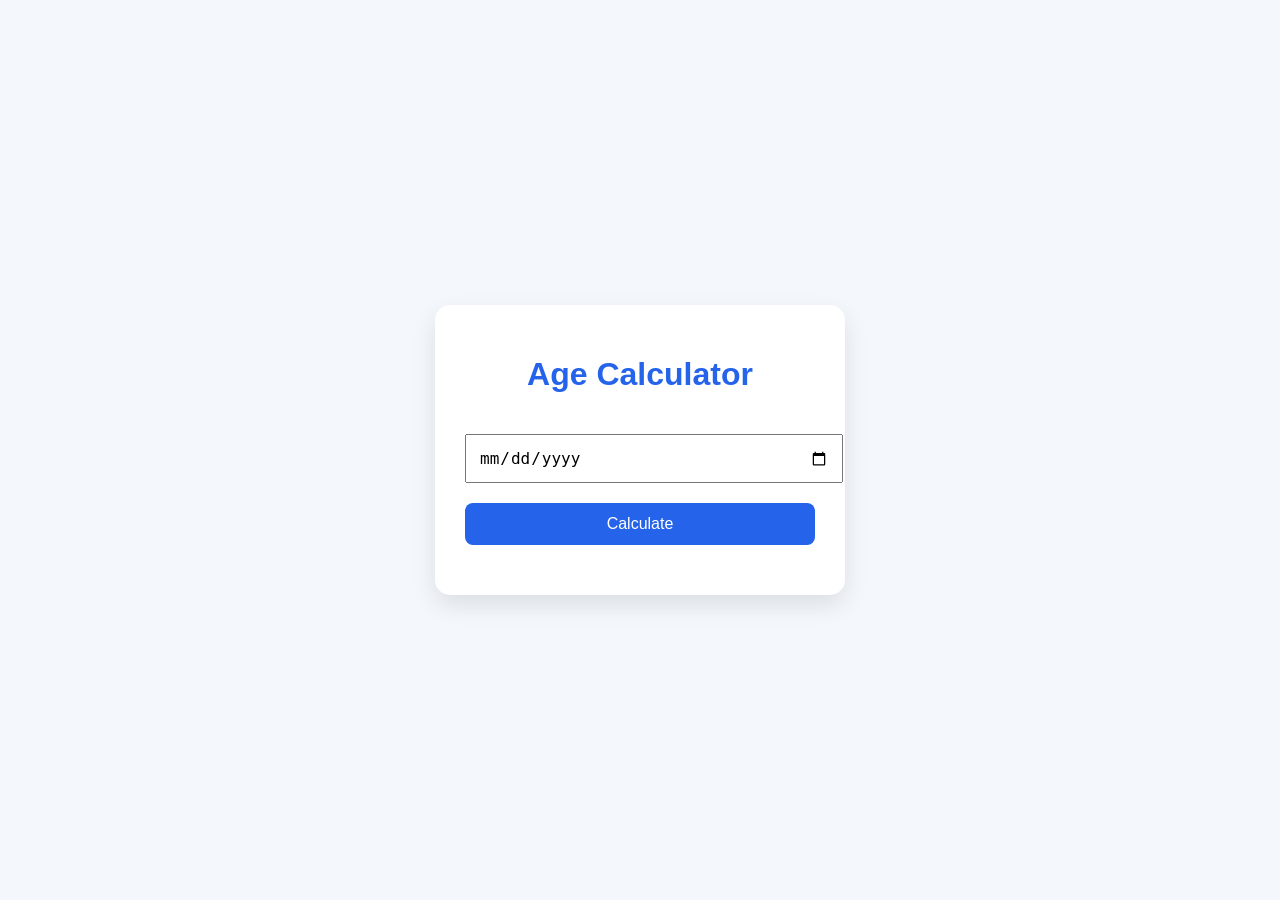
<file: age-calculator.html>
<!DOCTYPE html>
<html lang="en">
<head>
<meta charset="UTF-8">
<meta name="viewport" content="width=device-width, initial-scale=1.0">
<title>Age Calculator - SmartTools</title>

<style>
body{
font-family:Arial,sans-serif;
background:#f4f7fc;
display:flex;
justify-content:center;
align-items:center;
height:100vh;
margin:0;
}

.box{
background:#fff;
padding:30px;
border-radius:15px;
box-shadow:0 10px 25px rgba(0,0,0,.1);
width:350px;
text-align:center;
}

h1{
color:#2563eb;
}

input{
width:100%;
padding:12px;
margin:20px 0;
font-size:16px;
}

button{
background:#2563eb;
color:white;
border:none;
padding:12px 20px;
border-radius:8px;
cursor:pointer;
width:100%;
font-size:16px;
}

#result{
margin-top:20px;
font-size:18px;
font-weight:bold;
}
</style>

</head>
<body>

<div class="box">

<h1>Age Calculator</h1>

<input type="date" id="dob">

<button onclick="calculateAge()">Calculate</button>

<div id="result"></div>

</div>

<script>

function calculateAge(){

let dob=document.getElementById("dob").value;

if(!dob){
alert("Select your Date of Birth");
return;
}

let birth=new Date(dob);
let today=new Date();

let age=today.getFullYear()-birth.getFullYear();

let month=today.getMonth()-birth.getMonth();

if(month<0 || (month===0 && today.getDate()<birth.getDate())){
age--;
}

document.getElementById("result").innerHTML=
"Your Age is <br><br>"+age+" Years";

}

</script>

</body>
</html>
</file>
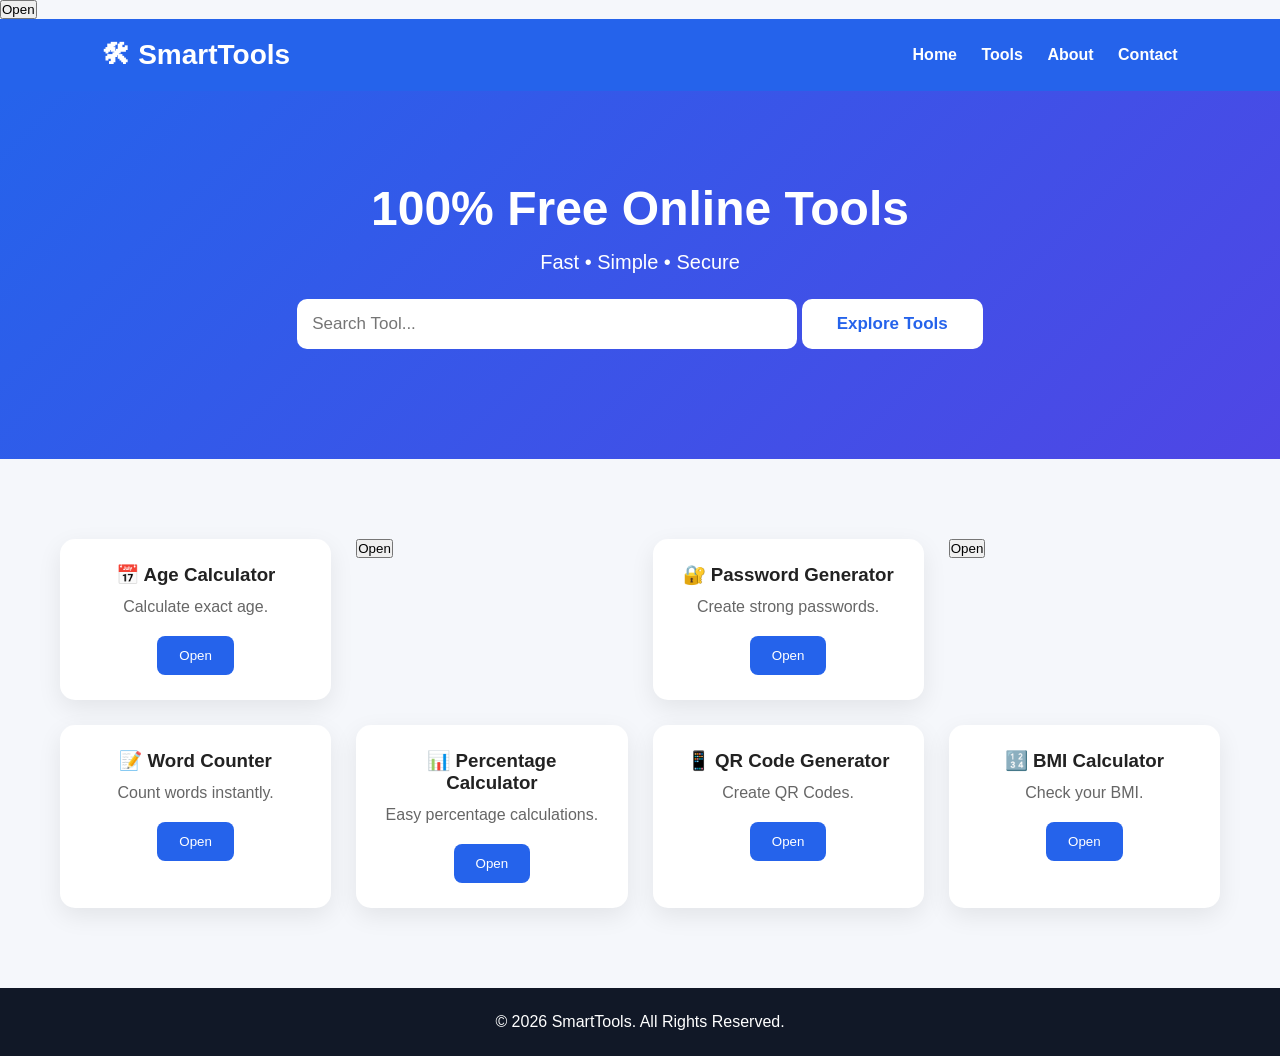
<file: indez.html>
<!DOCTYPE html>
<html lang="en">
<head>
<meta charset="UTF-8">
<meta name="viewport" content="width=device-width, initial-scale=1.0">
<title>SmartTools - Free Online Tools</title>
<link rel="stylesheet" href="style.css">
</head>
<body>
<a href="qr-generator.html">
<button>Open</button>
</a>
<header class="header">
    <div class="logo">🛠 SmartTools</div>

    <nav>
        <a href="#">Home</a>
        <a href="#">Tools</a>
        <a href="#">About</a>
        <a href="#">Contact</a>
    </nav>
</header>

<section class="hero">

<h1>100% Free Online Tools</h1>

<p>Fast • Simple • Secure</p>

<input id="search" type="text" placeholder="Search Tool...">

<button>Explore Tools</button>

</section>

<section class="tools">

<div class="tool">
<h3>📅 Age Calculator</h3>
<p>Calculate exact age.</p>
<button>Open</button>
</div>
<a href="age-calculator.html">
    <button>Open</button>
</a>
<div class="tool">
<h3>🔐 Password Generator</h3>
<p>Create strong passwords.</p>
<button>Open</button>
</div>
<a href="password-generator.html">
<button>Open</button>
</a>
<div class="tool">
<h3>📝 Word Counter</h3>
<p>Count words instantly.</p>
<button>Open</button>
</div>

<div class="tool">
<h3>📊 Percentage Calculator</h3>
<p>Easy percentage calculations.</p>
<button>Open</button>
</div>

<div class="tool">
<h3>📱 QR Code Generator</h3>
<p>Create QR Codes.</p>
<button>Open</button>
</div>

<div class="tool">
<h3>🔢 BMI Calculator</h3>
<p>Check your BMI.</p>
<button>Open</button>
</div>

</section>

<footer>

<p>© 2026 SmartTools. All Rights Reserved.</p>

</footer>

<script src="script.js"></script>

</body>
</html>
</file>
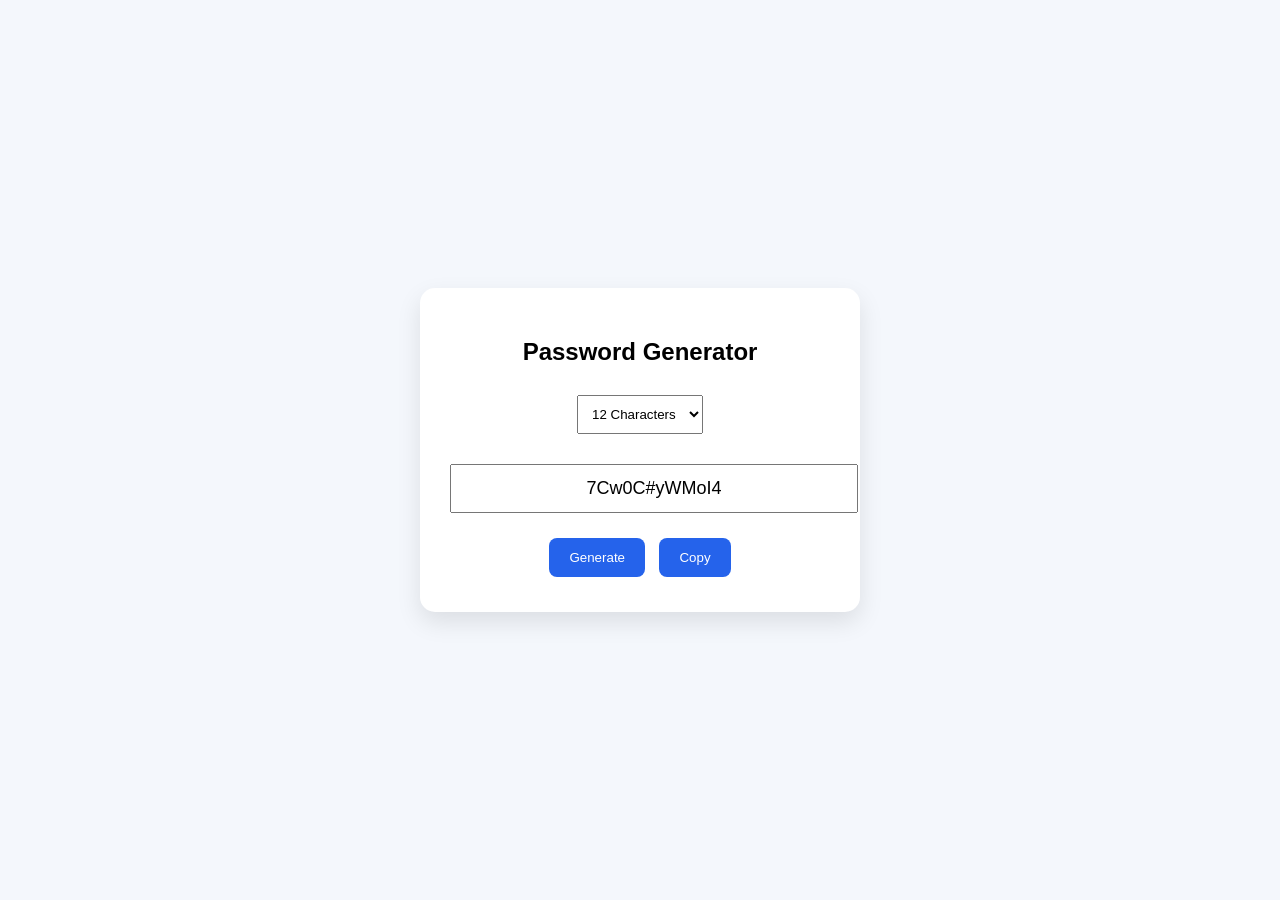
<file: password-generator.html>
<!DOCTYPE html>
<html lang="en">
<head>
<meta charset="UTF-8">
<meta name="viewport" content="width=device-width, initial-scale=1.0">
<title>Password Generator - SmartTools</title>

<style>
body{
font-family:Arial,sans-serif;
background:#f4f7fc;
display:flex;
justify-content:center;
align-items:center;
height:100vh;
margin:0;
}

.box{
background:white;
padding:30px;
border-radius:15px;
box-shadow:0 10px 25px rgba(0,0,0,.1);
width:380px;
text-align:center;
}

input{
width:100%;
padding:12px;
font-size:18px;
margin:20px 0;
text-align:center;
}

button{
background:#2563eb;
color:white;
border:none;
padding:12px 20px;
border-radius:8px;
cursor:pointer;
margin:5px;
}

select{
padding:10px;
margin:10px;
}
</style>

</head>
<body>

<div class="box">

<h2>Password Generator</h2>

<select id="length">
<option value="8">8 Characters</option>
<option value="10">10 Characters</option>
<option value="12" selected>12 Characters</option>
<option value="16">16 Characters</option>
<option value="20">20 Characters</option>
</select>

<input type="text" id="password" readonly>

<br>

<button onclick="generate()">Generate</button>

<button onclick="copyPass()">Copy</button>

</div>

<script>

function generate(){

const chars="ABCDEFGHIJKLMNOPQRSTUVWXYZabcdefghijklmnopqrstuvwxyz0123456789!@#$%^&*()";

let len=document.getElementById("length").value;

let pass="";

for(let i=0;i<len;i++){

pass+=chars.charAt(Math.floor(Math.random()*chars.length));

}

document.getElementById("password").value=pass;

}

function copyPass(){

let input=document.getElementById("password");

input.select();

document.execCommand("copy");

alert("Password Copied");

}

generate();

</script>

</body>
</html>
</file>
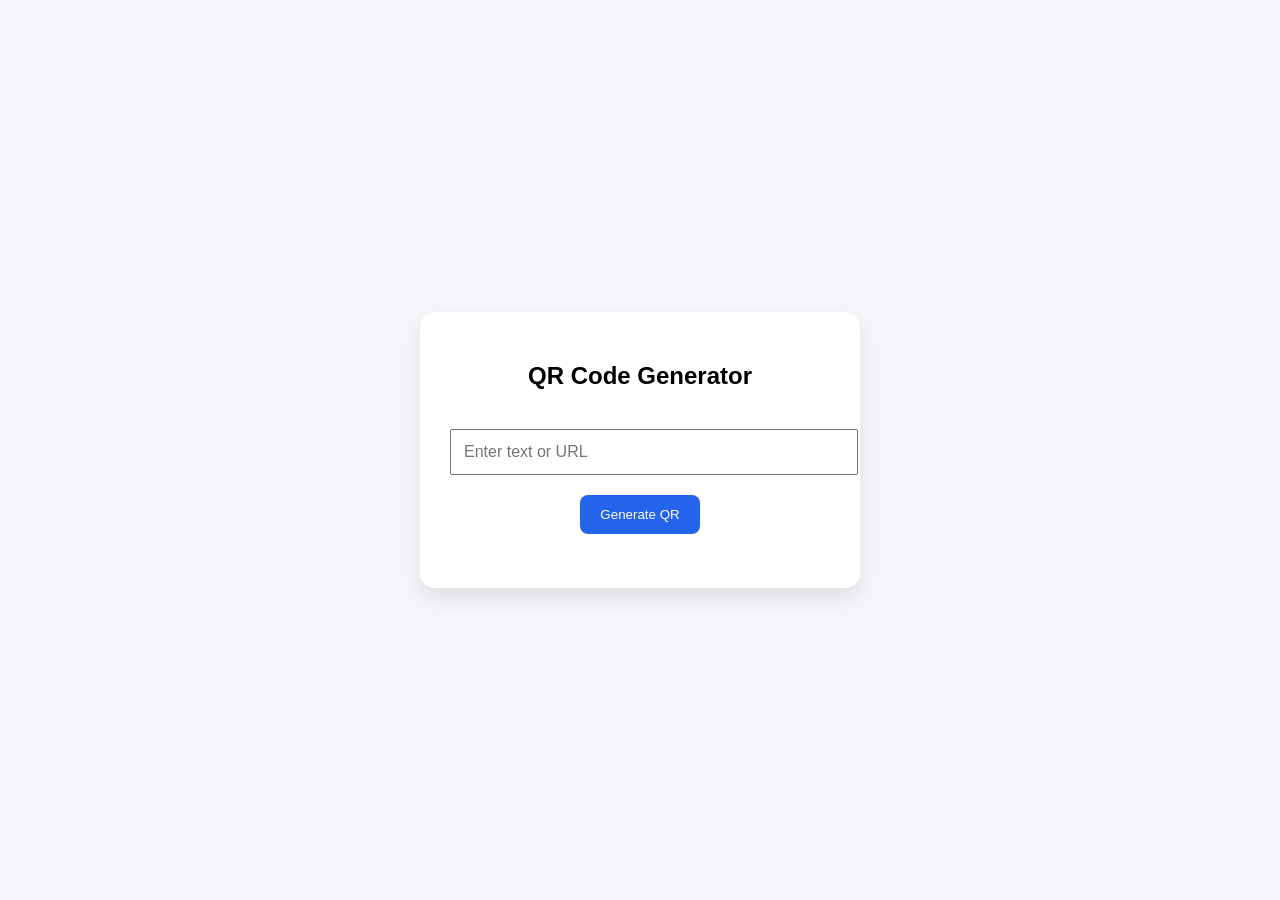
<file: qr-generator.html>
<!DOCTYPE html>
<html lang="en">
<head>
<meta charset="UTF-8">
<meta name="viewport" content="width=device-width, initial-scale=1.0">
<title>QR Code Generator</title>

<style>
body{
font-family:Arial,sans-serif;
background:#f5f7fb;
display:flex;
justify-content:center;
align-items:center;
height:100vh;
margin:0;
}

.box{
background:#fff;
padding:30px;
width:380px;
border-radius:15px;
box-shadow:0 10px 25px rgba(0,0,0,.1);
text-align:center;
}

input{
width:100%;
padding:12px;
font-size:16px;
margin:20px 0;
}

button{
background:#2563eb;
color:#fff;
border:none;
padding:12px 20px;
border-radius:8px;
cursor:pointer;
}

img{
margin-top:20px;
max-width:220px;
}
</style>

</head>
<body>

<div class="box">

<h2>QR Code Generator</h2>

<input id="text" type="text" placeholder="Enter text or URL">

<button onclick="generateQR()">Generate QR</button>

<br>

<img id="qr">

</div>

<script>

function generateQR(){

let text=document.getElementById("text").value.trim();

if(text===""){
alert("Enter text or URL");
return;
}

document.getElementById("qr").src=
"https://api.qrserver.com/v1/create-qr-code/?size=220x220&data="+encodeURIComponent(text);

}

</script>

</body>
</html>
</file>
<file: style.css>
*{
margin:0;
padding:0;
box-sizing:border-box;
font-family:Arial,Helvetica,sans-serif;
}

body{
background:#f5f7fb;
color:#222;
}

.header{
display:flex;
justify-content:space-between;
align-items:center;
padding:20px 8%;
background:#2563eb;
color:#fff;
position:sticky;
top:0;
}

.logo{
font-size:28px;
font-weight:bold;
}

nav a{
color:#fff;
text-decoration:none;
margin-left:20px;
font-weight:600;
}

.hero{
background:linear-gradient(135deg,#2563eb,#4f46e5);
padding:90px 20px;
text-align:center;
color:#fff;
}

.hero h1{
font-size:48px;
margin-bottom:15px;
}

.hero p{
font-size:20px;
margin-bottom:25px;
}

#search{
width:90%;
max-width:500px;
padding:15px;
border:none;
border-radius:10px;
font-size:17px;
margin-bottom:20px;
}

.hero button{
padding:15px 35px;
background:#fff;
color:#2563eb;
border:none;
border-radius:10px;
font-size:17px;
font-weight:bold;
cursor:pointer;
transition:.3s;
}

.hero button:hover{
transform:scale(1.05);
}

.tools{
max-width:1200px;
margin:60px auto;
padding:20px;
display:grid;
grid-template-columns:repeat(auto-fit,minmax(260px,1fr));
gap:25px;
}

.tool{
background:#fff;
padding:25px;
border-radius:15px;
box-shadow:0 8px 25px rgba(0,0,0,.08);
transition:.3s;
text-align:center;
}

.tool:hover{
transform:translateY(-8px);
}

.tool h3{
margin-bottom:12px;
}

.tool p{
color:#666;
margin-bottom:20px;
}

.tool button{
background:#2563eb;
color:#fff;
border:none;
padding:12px 22px;
border-radius:8px;
cursor:pointer;
}

footer{
margin-top:60px;
background:#111827;
color:#fff;
padding:25px;
text-align:center;
}

@media(max-width:768px){

.header{
flex-direction:column;
}

nav{
margin-top:15px;
}

nav a{
display:block;
margin:10px 0;
}

.hero h1{
font-size:34px;
}

}
</file>
